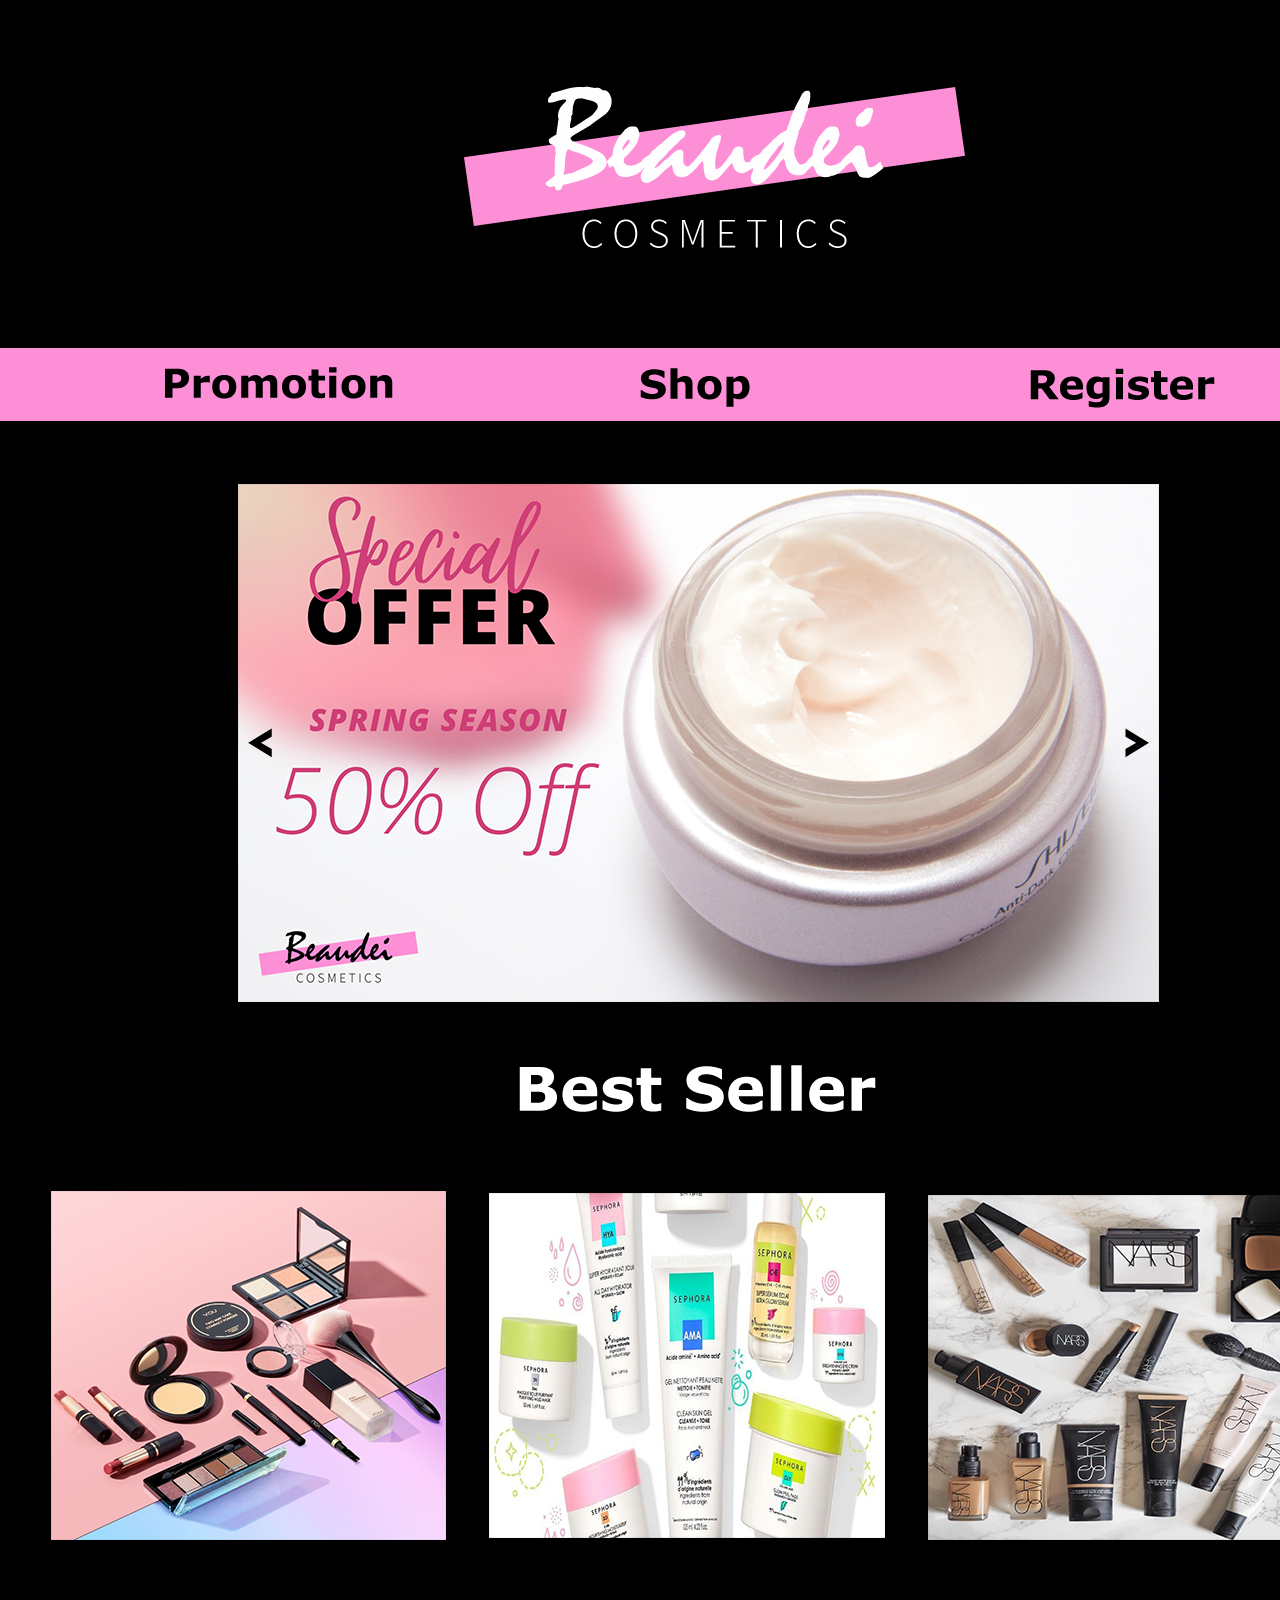
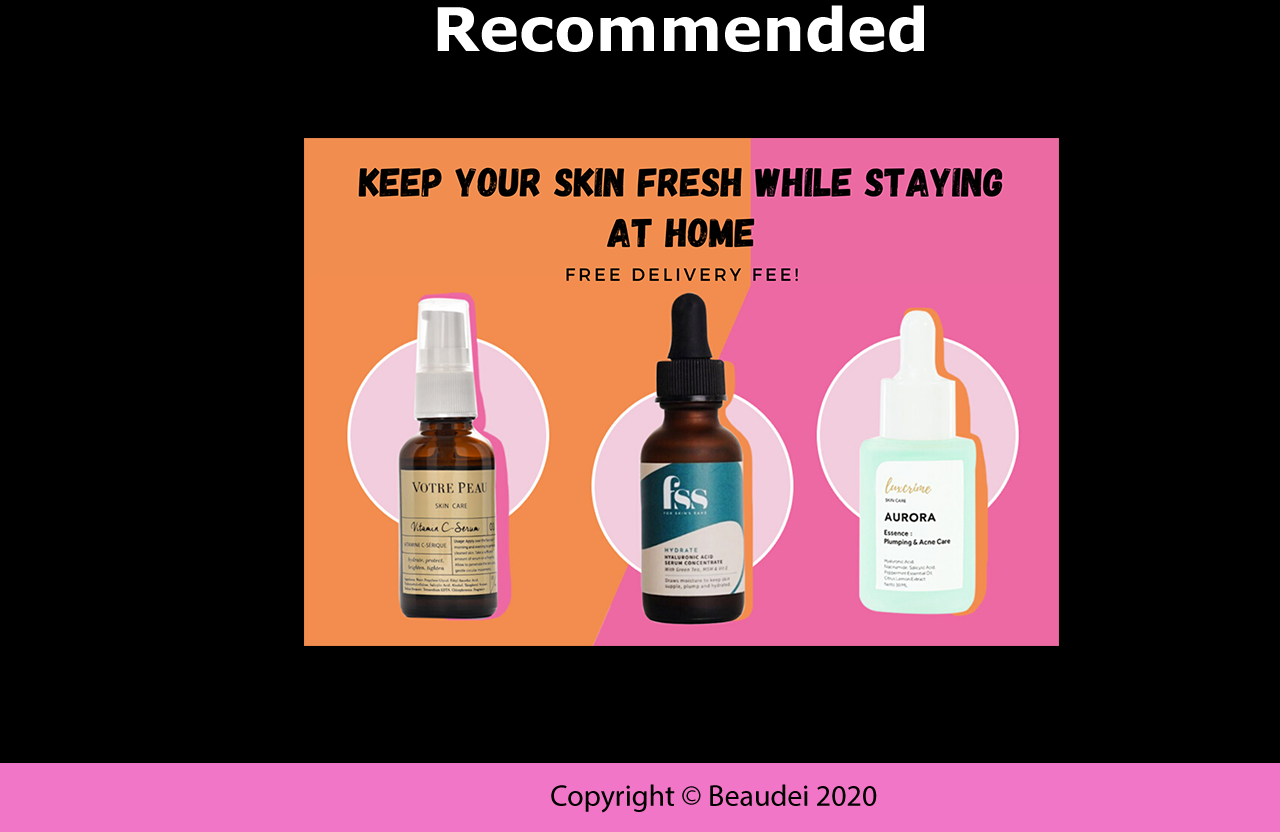
<file: HCI/Slices/index.html>
<!DOCTYPE html>
<html>
<style>div {position:absolute;}</style>
<head></head>
<body>
<div style="background-image:url('img/img1.png'); left:0px; top:0px; width:1366px; height:346px"></div>
<div style="background-image:url('img/img2.png'); left:0px; top:346px; width:480px; height:74px"></div>
<div style="background-image:url('img/img3.png'); left:480px; top:346px; width:467px; height:74px"></div>
<div style="background-image:url('img/img4.png'); left:947px; top:346px; width:419px; height:74px"></div>
<div style="background-image:url('img/img5.png'); left:0px; top:420px; width:1366px; height:62px"></div>
<div style="background-image:url('img/img6.png'); left:0px; top:482px; width:238px; height:705px"></div>
<div style="background-image:url('img/img7.png'); left:238px; top:482px; width:920px; height:518px"></div>
<div style="background-image:url('img/img8.png'); left:1158px; top:482px; width:208px; height:712px"></div>
<div style="background-image:url('img/img9.png'); left:238px; top:1000px; width:920px; height:187px"></div>
<div style="background-image:url('img/img10.png'); left:0px; top:1187px; width:50px; height:1px"></div>
<div style="background-image:url('img/img11.png'); left:50px; top:1187px; width:396px; height:353px"></div>
<div style="background-image:url('img/img12.png'); left:446px; top:1187px; width:712px; height:1px"></div>
<div style="background-image:url('img/img13.png'); left:0px; top:1188px; width:50px; height:1175px"></div>
<div style="background-image:url('img/img14.png'); left:446px; top:1188px; width:43px; height:351px"></div>
<div style="background-image:url('img/img15.png'); left:489px; top:1188px; width:398px; height:5px"></div>
<div style="background-image:url('img/img16.png'); left:887px; top:1188px; width:42px; height:351px"></div>
<div style="background-image:url('img/img17.png'); left:929px; top:1188px; width:229px; height:5px"></div>
<div style="background-image:url('img/img18.png'); left:489px; top:1193px; width:398px; height:345px"></div>
<div style="background-image:url('img/img19.png'); left:929px; top:1193px; width:229px; height:1px"></div>
<div style="background-image:url('img/img20.png'); left:929px; top:1194px; width:393px; height:346px"></div>
<div style="background-image:url('img/img21.png'); left:1322px; top:1194px; width:44px; height:1169px"></div>
<div style="background-image:url('img/img22.png'); left:489px; top:1538px; width:398px; height:2px"></div>
<div style="background-image:url('img/img23.png'); left:446px; top:1539px; width:43px; height:1px"></div>
<div style="background-image:url('img/img24.png'); left:887px; top:1539px; width:42px; height:1px"></div>
<div style="background-image:url('img/img25.png'); left:50px; top:1540px; width:1272px; height:198px"></div>
<div style="background-image:url('img/img26.png'); left:50px; top:1738px; width:252px; height:625px"></div>
<div style="background-image:url('img/img27.png'); left:302px; top:1738px; width:756px; height:508px"></div>
<div style="background-image:url('img/img28.png'); left:1058px; top:1738px; width:264px; height:625px"></div>
<div style="background-image:url('img/img29.png'); left:302px; top:2246px; width:756px; height:117px"></div>
<div style="background-image:url('img/img30.png'); left:0px; top:2363px; width:1366px; height:69px"></div>
<div style="background-image:url('img/img31.png'); left:0px; top:2363px; width:1366px; height:69px"></div>
</body>
</html>
</file>
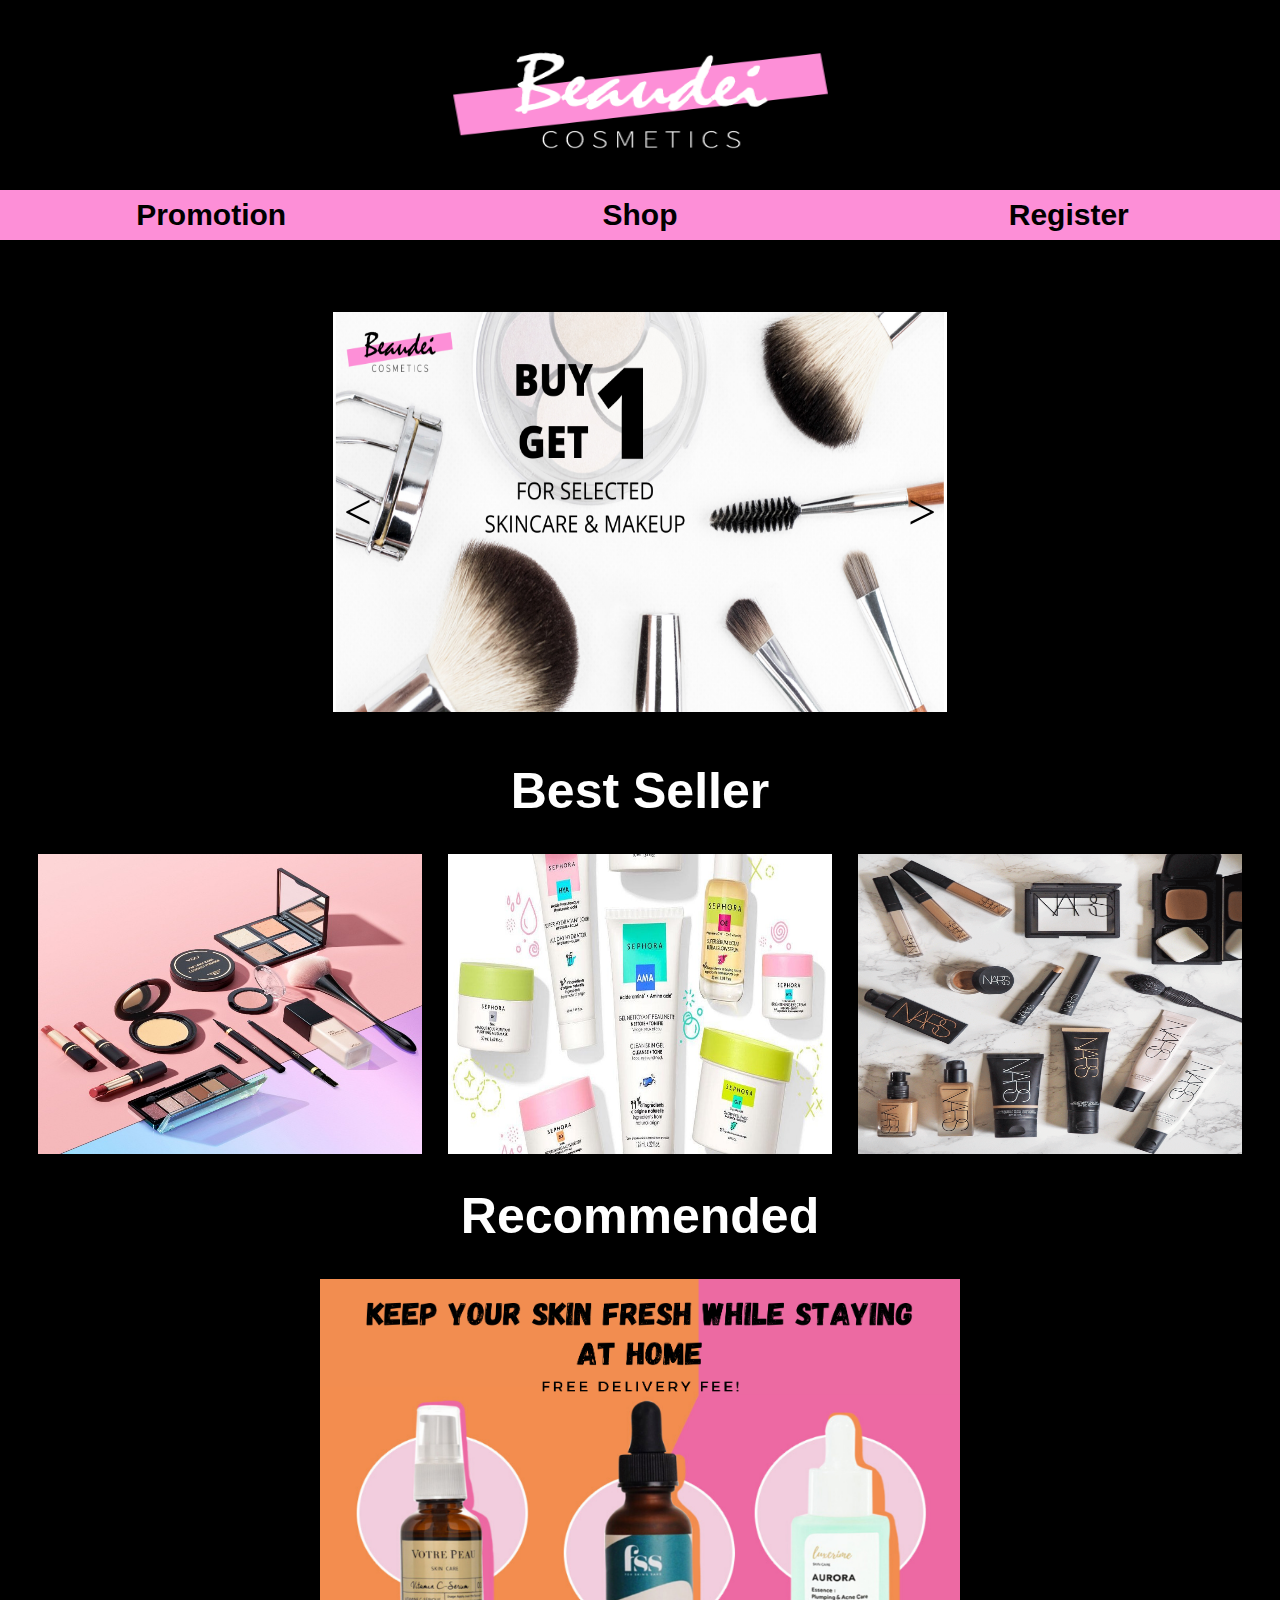
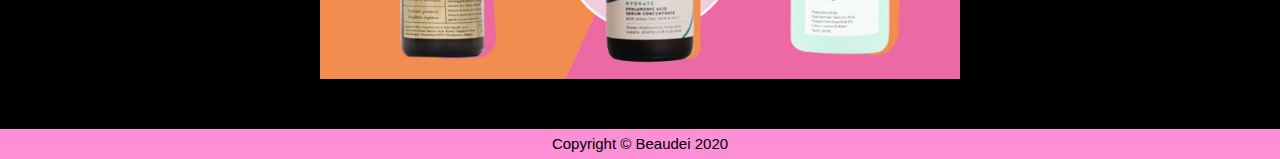
<file: HCI/homepage.html>
<!DOCTYPE html>
<html lang="en">
<head>
    <meta charset="UTF-8">
    <meta name="viewport" content="width=device-width, initial-scale=1.0">
    <title>Beaudei Home</title>
    <link rel="stylesheet" type="text/css" href="homepage_designs.css">
    <script src="jquery-3.5.1.min.js"></script>
</head>
<body>
    <!-- Logo -->
    <div class="logo_Container">
        <a href="homepage.html" class="logolink">
            <img src="images\beaudei_logo.png" class="logo">
        </a>
    </div>

    <!-- Navigation Bar -->
    <button class="navigation" onclick="window.location.href='Promotion.html'">Promotion</button>

    <div class="navigation2">
        Shop
        <div class="dropdown">
            <button onclick="window.location.href='makeupshop.html'">MakeUp</button>
            <button onclick="window.location.href='skincareshop.html'">Skin Care</button>
        </div>
    </div>
   
    <button class="navigation" onclick="window.location.href='register.html'">Register</button>

    <!-- Image Slider -->
    <div class="slider_container">
        <div class="slider">   
            <img src="images\promotion_Homepage.png" id="img1" class="slider_img">
            <img src="images\event_Homepage.png" id="img2" class="slider_img">
            <img src="images\News_Homepage.jpg" id="img3" class="slider_img">

            <div class="productInfo" id="banner1">
                <h3>Promotion</h3>
                <P>
                    Buy 2 for the price of 1 is back! Get now it before it ends.
                </P>
            </div>

            <div class="productInfo" id="banner2">
                <h3>Latest Event</h3>
                <P>
                    Spring sale is here! Get 50% off on selected items.
                </P>
            </div>

            <div class="productInfo" id="banner3">
                <h3>News</h3>
                <P>
                    Due to COVID 19, we are sad to announce that most of our public stores are closed till further notice
                </P>
            </div>

            <div id="nextButton" onclick="next()">&#62;</div>
            <div id="prevButton" onclick="prev()">&#60;</div>
        </div>
    </div>

    <div class="bestseller">
        <h1>
            Best Seller
        </h1>
    </div>

    <div class="bestseller_holder">
        <div class="bestseller_img">
            <img src="images\bestseller.png">
        </div>

        <div class="best_box1">
            Y.O.U Spring Collection
        </div>

        <div class="bestseller_img2">
            <img src="images\bestseller2.jpg">
        </div>

        <div class="best_box2">
            Sephora Skin Care
        </div>

        <div class="bestseller_img3">
            <img src="images\bestseller3.png">
        </div>

        <div class="best_box3">
            NARS Foundation and Base
        </div>
    </div>

    <div class="bestseller">
        <h1>
            Recommended
        </h1>
    </div>

    <div class="recommended_positioner">
        <img src="images\recommended_stayhome.png">

        <div class="shop_button">
            <button class="shopnow_button" onclick="window.location.href='skincareshop.html'">Shop Now</button>
        </div>
    </div>

    <script src="homepage_brains.js"></script>
</body>
<footer>
    Copyright &copy; Beaudei 2020
</footer>
</html>
</file>
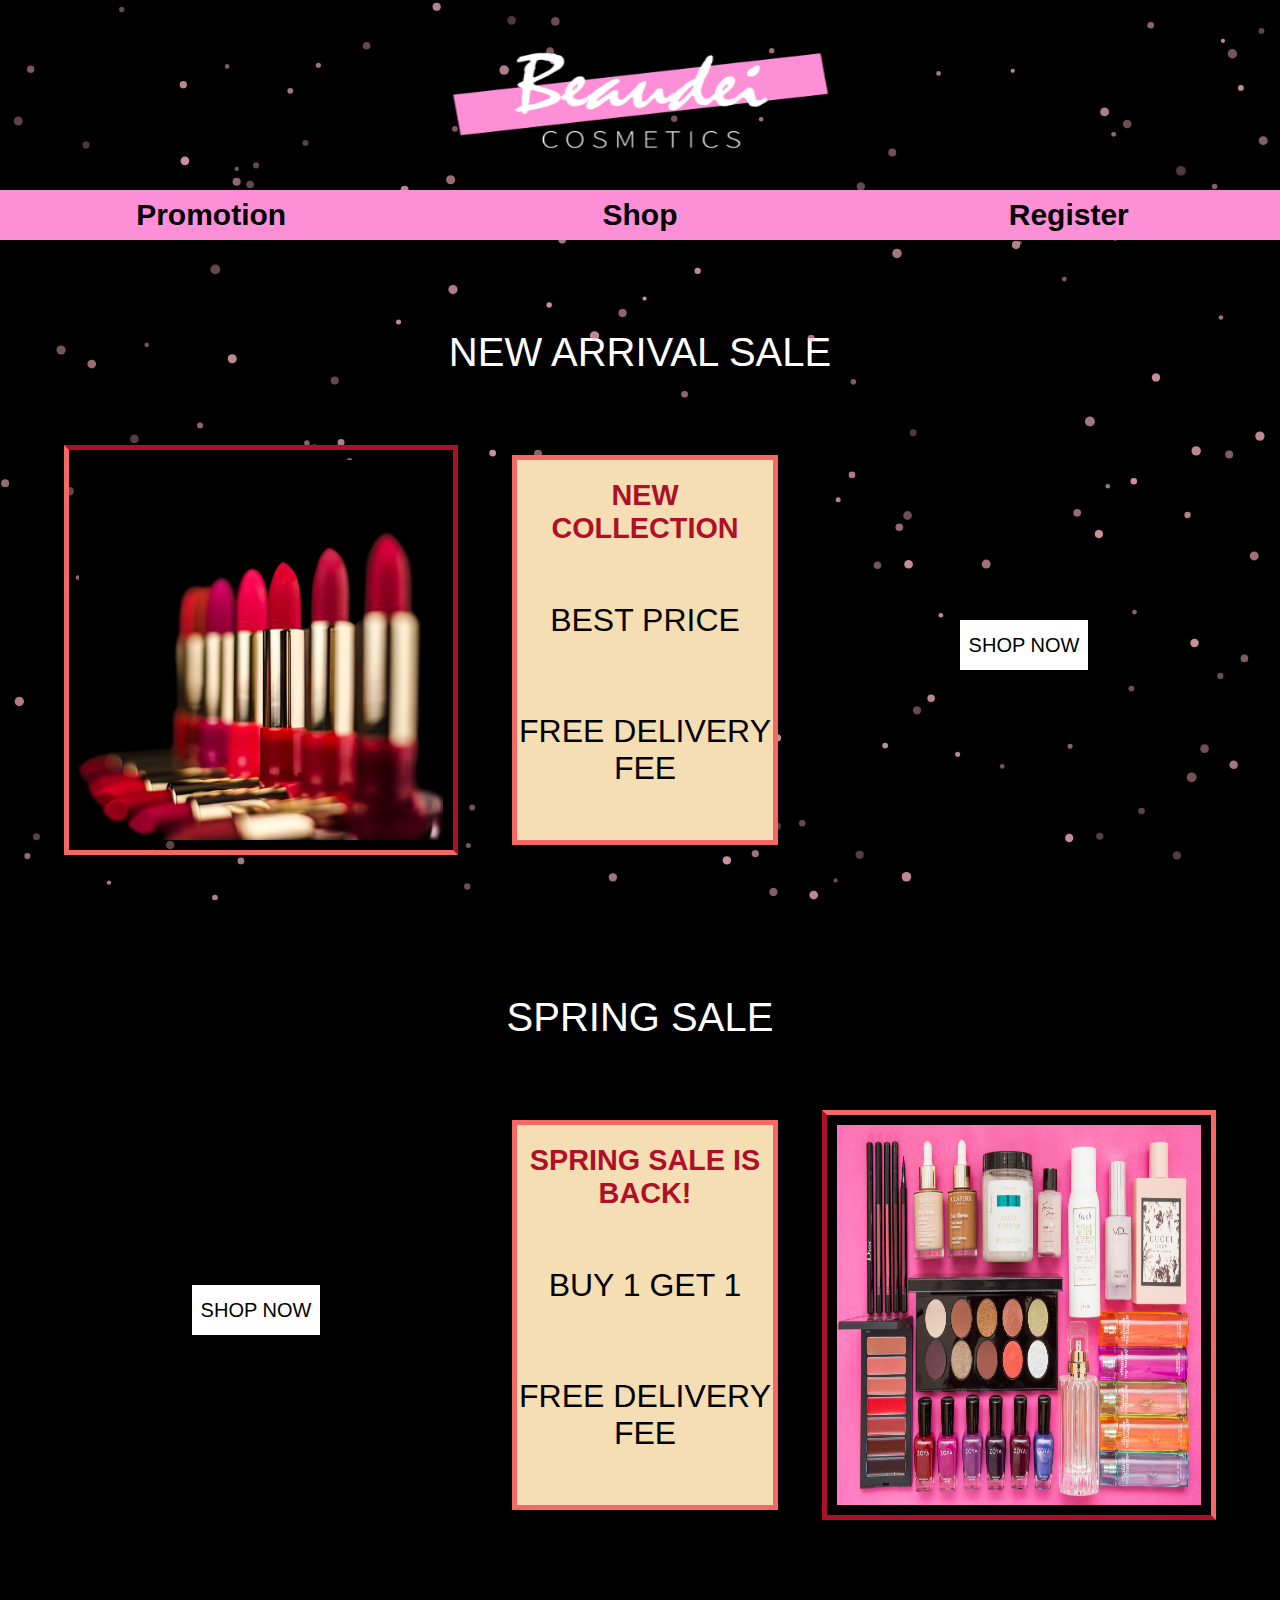
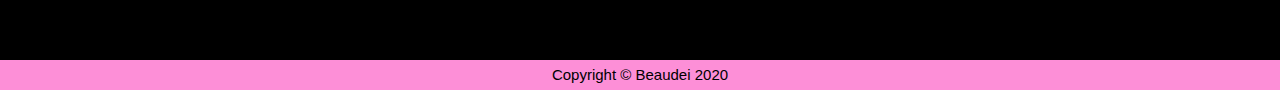
<file: HCI/Promotion.html>
<!DOCTYPE html>
<html lang="en">
<head>
    <meta charset="UTF-8">
    <meta name="viewport" content="width=device-width, initial-scale=1.0">
    <title>Beaudei</title>
    <link rel="stylesheet" type="text/css" href="promotion_designs.css">
    <script src="jquery-3.5.1.min.js"></script>
</head>
<body>
    <!-- SNOW EFFECT -->
    <canvas id="canvas"></canvas>

    <!-- Logo -->
    <div class="logo_Container">
        <a href="homepage.html" class="logolink">
            <img src="images\beaudei_logo.png" class="logo">
        </a>
    </div>

    <!-- Navigation Bar -->
    <button class="navigation" onclick="window.location.href='Promotion.html'">Promotion</button>

    <div class="navigation2">
        Shop
        <div class="dropdown">
            <button onclick="window.location.href='makeupshop.html'">MakeUp</button>
            <button onclick="window.location.href='skincareshop.html'">Skin Care</button>
        </div>
    </div>
   
    <button class="navigation" onclick="window.location.href='register.html'">Register</button> 

    <!-- New Arrival positioner -->
    <div class="title1">
        NEW ARRIVAL SALE
    </div>

    <!-- To contain all the content -->
    <div class="group1">

        <!-- To position and edit the size of the image -->
        <div class="makeup_img_positioner">
            <img src="images\cosm1.jpg">
        </div>
        
        <!-- Promo Positioner -->
        <div class="makeup_promo_info">
            <h1>NEW COLLECTION</h1> 
            <br>
            BEST PRICE 
            <br>
            <br>
            <br>
            FREE DELIVERY FEE
        </div>

        <!-- Shop button Positioner -->
        <button class="buy_makeup_now" onclick="window.location.href='makeupshop.html'">SHOP NOW</button>
    </div>

    <div class="title2">
        SPRING SALE
    </div>

    <!-- To contain all the content -->
    <div class="group1">

        <!-- To position and edit the size of the image -->
        <div class="makeup_img_positioner2">
            <img src="images\cosm2.jpg">
        </div>

        <!-- Promo Positioner -->
        <div class="makeup_promo_info">
            <h1>SPRING SALE IS BACK!</h1> 
            <br>
            BUY 1 GET 1
            <br>
            <br>
            <br>
            FREE DELIVERY FEE
        </div>

        <!-- Shop button Positioner -->
        <button class="buy_makeup_now2" onclick="window.location.href='makeupshop.html'">SHOP NOW</button>
    </div>


    <script src="promotion_brains.js"></script>
</body>
<footer>
    Copyright &copy; Beaudei 2020
</footer>
</html>
</file>
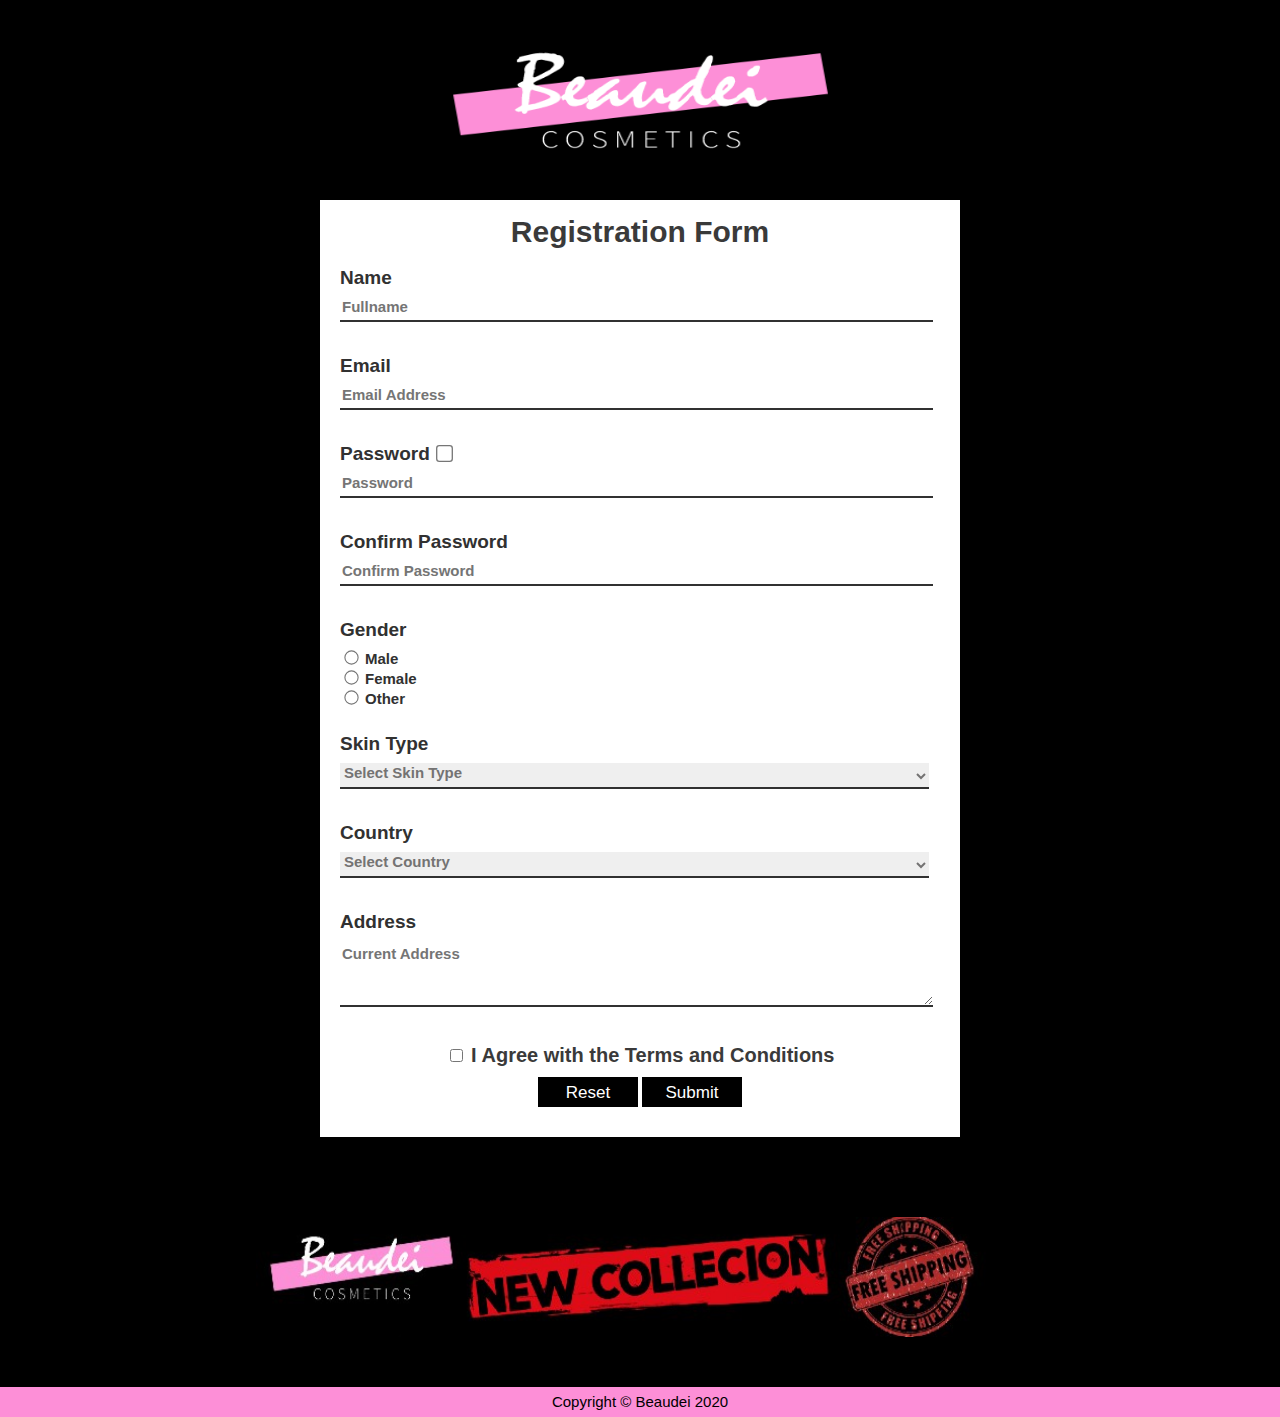
<file: HCI/register.html>
<!DOCTYPE html>
<html lang="en">
<head>
    <meta charset="UTF-8">
    <meta name="viewport" content="width=device-width, initial-scale=1.0">
    <title>Beaudei Register</title>
    <link rel="stylesheet" type="text/css" href="register_designs.css">
    <script src="jquery-3.5.1.min.js"></script>
</head>
<body>
    <div class="logo_Container">
        <a href="homepage.html" class="logolink">
            <img src="images\beaudei_logo.png" class="logo">
        </a>
    </div>

    <div class="formBackground">
        <div class="registrationform">
            Registration Form
        </div>

        <form>
            <div class="formList">
                <br>
                <label>Name</label> 
                <input type="text" placeholder="Fullname" id="username" class="userinput">
            </div>

            <div class="formList">
                <br>
                <label>Email</label> 
                <input type="email" placeholder="Email Address" id="email" class="userinput">
            </div>

            <div class="formList">
                <br>
                <label>Password</label>
                <input type="checkbox" onclick="showpassword()" id="visibilityToggle">
                <input type="password" placeholder="Password" id="userpassword" class="userinput">
            </div>

            <div class="formList">
                <br>
                <label>Confirm Password</label>
                <input type="password" placeholder="Confirm Password" id="confirm_userpassword" class="userinput">
            </div>

            <br>

            <div class="formList">
                <label for="gender">Gender</label>

                <div class="grouping_radio" id="topspacing">
                    <input type="radio" name="gender" id="male" class="radioscale">
                    <span class="radio_label">Male</span>
                </div>

                <div class="grouping_radio">
                    <input type="radio" name="gender" id="female" class="radioscale">
                    <span class="radio_label">Female</span>
                </div>

                <div class="grouping_radio" id="bottomspacing">
                    <input type="radio" name="gender" id="other" class="radioscale">
                    <span class="radio_label">Other</span>
                </div>
            </div>

            <div class="formList">
                <label>Skin Type</label>
                <br>
                <select id="skin_type" class="userinput">
                    <option value="">Select Skin Type</option>
                    <option value="Normal">Normal</option>
                    <option value="Dry">Dry</option>
                    <option value="Oily">Oily</option>
                    <option value="Combination">Combination</option>
                    <option value="Sensitive">Sensitive</option>
                </select>
            </div>

            <br>

            <div class="formList">
                <label>Country</label>
                <br>
                <select id="countries" class="userinput">
                    <option value="">Select Country</option>
                    <option value="America">America</option>
                    <option value="China">China</option>
                    <option value="England">England</option>
                    <option value="Indonesia">Indonesia</option>
                    <option value="Japan">Japan</option>
                    <option value="Korea">Korea</option>
                    <option value="Singapore">Singapore</option>
                    <option value="Taiwan">Taiwan</option>
                </select>
            </div>

            <br>

            <div class="formList">
                <label for="address">Address</label>
            </div>
            <div class="formList"> 
                <textarea id="address" placeholder="Current Address"></textarea>
            </div>

            <br>

            <div class="agree_positioner">
                <label>
                    <input type="checkbox" id="agree">
                    <span class="checkB">I Agree with the Terms and Conditions</span>
                </label>
            </div>

            <div id="bottomtext"></div>

            <div class="submit_reset">
                <button type="reset" onclick="reset_field(1)" class="Bdesign">Reset</button>
                <button type="button" onclick="start()" class="Bdesign">Submit</button>
            </div>
        </form>

        
    </div>

    <div class="bilhelp">
        <img src="images\ad banner.jpg" class="makeuplogo">
    </div>
    <script src="register_brains.js"></script>
</body>
<footer>
    Copyright &copy; Beaudei 2020
</footer>
</html>
</file>
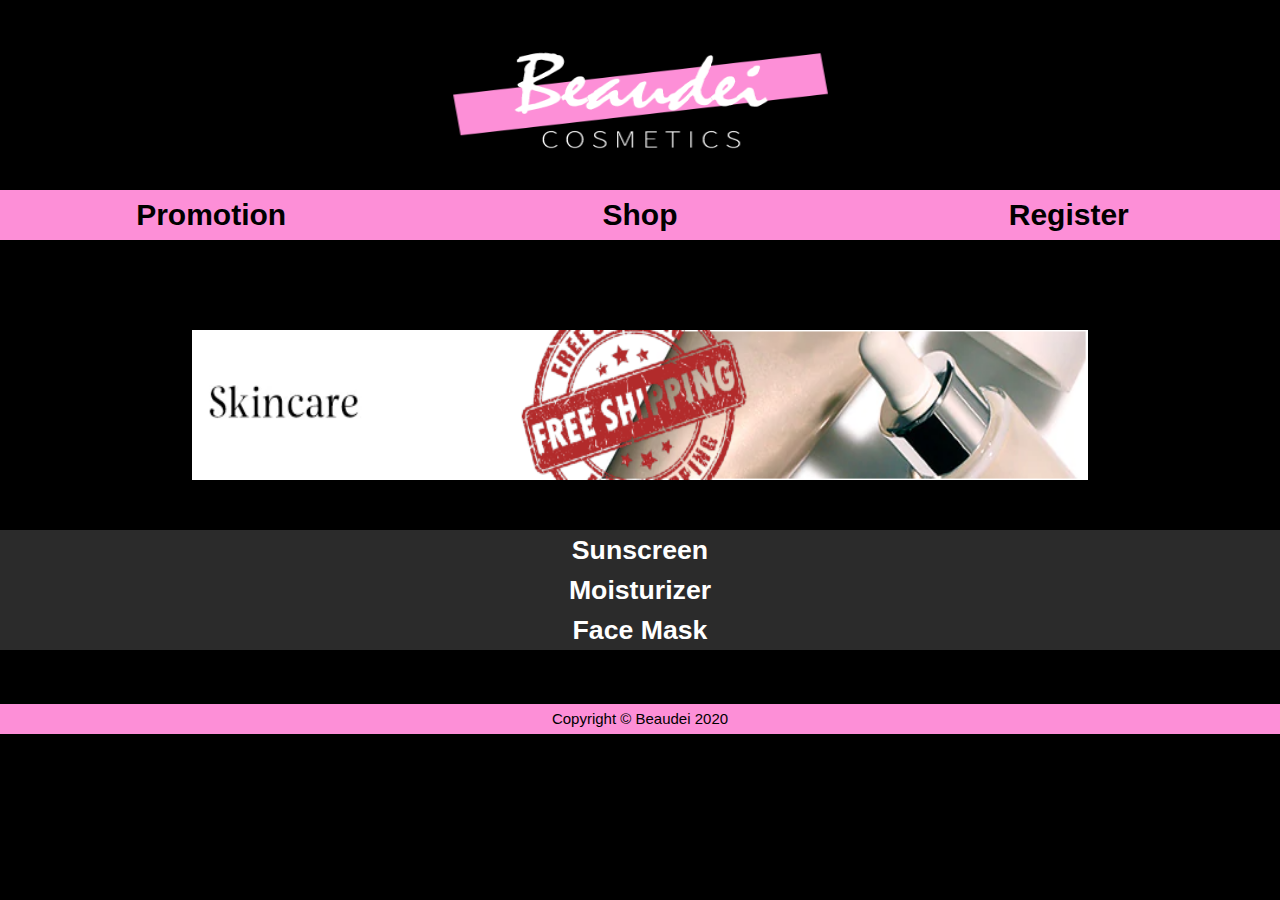
<file: HCI/skincareshop.html>
<!DOCTYPE html>
<html lang="en">
<head>
    <meta charset="UTF-8">
    <meta name="viewport" content="width=device-width, initial-scale=1.0">
    <title>Makeup Shop</title>
    <link rel="stylesheet" type="text/css" href="skincareshop_designs.css">
    <script src="jquery-3.5.1.min.js"></script>
</head>
<body>

    <!-- Logo -->
    <div class="logo_Container">
        <a href="homepage.html" class="logolink">
            <img src="images\beaudei_logo.png" class="logo">
        </a>
    </div>

    <!-- Navigation Bar -->
    <button class="navigation" onclick="window.location.href='Promotion.html'">Promotion</button>

    <div class="navigation2">
        Shop
        <div class="dropdown">
            <button onclick="window.location.href='makeupshop.html'">MakeUp</button>
            <button onclick="window.location.href='skincare.html'">Skin Care</button>
        </div>
    </div>
   
    <button class="navigation" onclick="window.location.href='register.html'">Register</button>


    <!-- Makeup banner positioner -->
    <div class="bilhelp">
        <img src="images\skincare fix.png" class="makeuplogo">
    </div>
    
    <!-- Position Sunscreen Button -->
    <div class="subtitle" onclick="reveal_sunscreen()">
        Sunscreen
    </div>

    <!-- Position and display product image and info -->
    <div class="content_panel" id="sunscreen">

        <!-- image positioned left -->
        <div class="content1" id="sun1">
            <img src="images/Sunscreen1.jpg" class="content_img">
        </div>
        
        <!-- image info positioned left -->
        <div class="content_detail1" id="sun_d1">
            Aqua Sunscreen<br>
            $8.99
        </div>

        <!-- image positioned center -->
        <div class="content2" id="sun2">
            <img src="images/Sunscreen2.jpg" class="content_img">
        </div>
        
        <!-- image info positioned center -->
        <div class="content_detail2" id="sun_d2">
            Skin Protector Sport Collection<br>
            $15.99
        </div>
        
        <!-- image positioned right -->
        <div class="content3" id="sun3">
            <img src="images/Sunscreen3.jfif" class="content_img">
        </div>
        
        <!-- image info positioned right -->
        <div class="content_detail3" id="sun_d3">
            Sun Protection Black Collection<br>
            $14.99
        </div>
    </div>
        

    <!-- Position Moisturizer Button -->
    <div class="subtitle2" onclick="reveal_moisturizer()">
        Moisturizer
    </div>

    <!-- Position and display product image and info -->
    <div class="content_panel" id="moisturizer">

        <!-- image positioned left -->
        <div class="content1" id="moist1">
            <img src="images/Mois1.jpg" class="content_img">
        </div>
        
        <!-- image info positioned left -->
        <div class="content_detail1" id="moist_d1">
            Multi Perfection Moisturizer<br>
            $120.99
        </div>
        
        <!-- image positioned center -->
        <div class="content2" id="moist2">
            <img src="images/Mois2.jpg" class="content_img">
        </div>
        
        <!-- image info positioned center -->
        <div class="content_detail2" id="moist_d2">
            Estee Lauder Collection<br>
            $54.99
        </div>
        
        <!-- image positioned right -->
        <div class="content3" id="moist3">
            <img src="images/Mois3.png" class="content_img">
        </div>
        
        <!-- image info positioned right -->
        <div class="content_detail3" id="moist_d3">
            Peaches Classic Collection<br>
            $165.99
        </div>
    </div>    


    <!-- Position Face Mask Button -->
    <div class="subtitle2" onclick="reveal_facemask()">
        Face Mask
    </div>

    <!-- Position and display product image and info -->
    <div class="content_panel" id="facemask">

        <!-- image positioned left -->
        <div class="content1" id="face1">
            <img src="images/FM1.jpg" class="content_img">
        </div>
        
        <!-- image info positioned left -->
        <div class="content_detail1" id="face_d1">
            Estee Lauder Mask<br>
            $24.99
        </div>
        
        <!-- image positioned center -->
        <div class="content2" id="face2">
            <img src="images/FM2.jpg" class="content_img">
        </div>
        
        <!-- image info positioned center -->
        <div class="content_detail2" id="face_d2">
            Hollywood Style<br>
            $75.99
        </div>
        
        <!-- image positioned right -->
        <div class="content3" id="face3">
            <img src="images/FM3.jpg" class="content_img">
        </div>
        
        <!-- image info positioned right -->
        <div class="content_detail3" id="face_d3">
            Pumpkin Enzyme Mask<br>
            $64.99
        </div>
    </div>

    <br>
    <br>
    <br>

    <script src="skincareshop_brains.js"></script>
</body>
<footer>
    Copyright &copy; Beaudei 2020
</footer>
</html>
</file>
<file: HCI/homepage_designs.css>
html, body
{
    background-color: black;
    max-width: 100%;
    margin: 0;
    padding: 0;
}

footer
{
    background-color: #fd8fd7;
    text-align: center;
    font-family: Verdana, Geneva, Tahoma, sans-serif;
    height: 30px;
    vertical-align: center;
    line-height: 30px;
    font-size: 15px;
}



/* ========================================== */
/* ============ HOMEPAGE DESIGNS ============ */
/* ========================================== */

/* To position the logo */
.logo_Container
{
    margin-left: auto;
    margin-right: auto;
    margin-top: 50px;
    width: 30%;
    height: 100px;
    margin-bottom: 20px;
    position: relative;
}

/* To remove the link decoration */
a.logolink
{
    text-decoration: none;
    z-index: 100;
}

/* To edit the logo's size */
.logo
{
    width: 100%;
    height: 100%;
    z-index: 100;
}

/* Navigation box for promotion and register */
.navigation
{
    width: 33%;
    float: left;
    background-color: #fd8fd7;
    color: black;
    font-family: Verdana, Geneva, Tahoma, sans-serif;
    text-align: center;
    font-size: 30px;
    font-weight: bold;
    vertical-align: middle;
    line-height: 50px;
    margin-top: 20px;
    transition: 0.5s ease;
    text-decoration: none;
    padding: 0;
    border: none;
    outline: none;
    position: relative;
}

/* Navigation box for shop */
.navigation2
{
    width: 34%;
    float: left;
    background-color: #fd8fd7;
    font-family: Verdana, Geneva, Tahoma, sans-serif;
    color: black;
    text-align: center;
    font-size: 30px;
    font-weight: bold;
    vertical-align: middle;
    line-height: 50px;
    margin-top: 20px;
    transition: 0.5s ease;
    z-index: 1;
    position: relative;
}

/* designing the dropdown for navigation 2 */
.dropdown
{
    display: none;
    position: absolute;
    background-color: #d1a1c0;
    box-shadow: 0px 8px 16px 0px rgba(0, 0, 0, 0.2);
    z-index: 1;
    width: 100%;
}

/* Changing color on mouse hover for promotion and register */
.navigation:hover
{
    cursor: pointer;
    background-color: #f736b3;
}

/* Changing color on mouse hover for shop */
.navigation2:hover
{
    background-color: #f736b3;
}

/* When hover on shop, dropdown will be displayed */
.navigation2:hover .dropdown
{
    display: block;
}

/* Editing the button to make it look like part of the dropdown */
.dropdown button
{
    text-decoration: none;
    color: white;
    font-family: Verdana, Geneva, Tahoma, sans-serif;
    text-align: center;
    font-size: 30px;
    transition: 0.5s ease;
    display: block;
    background: none;
    outline: none;
    border: none;
    padding: none;
    width: 100%;
}

/* Changin button color on hover */
.dropdown button:hover
{
    background-color: #bb4090;
    cursor: pointer;
}

/* Editing the size and position of best seller title */
.bestseller
{
    color: white;
    font-family: Verdana, Geneva, Tahoma, sans-serif;
    text-align: center;
    font-size: 50px;     
}

/* Text size */
.bestseller h1
{
    font-size: 100%;
}

/* To position the slider */
.slider_container
{
    width: 60%;
    height: 400px;
    margin-left: auto;
    margin-right: auto;
    margin-bottom: 50px;
    margin-top: 162px;
}

/* Slide content container */
.slider
{
    width: 80%;
    height: 100%;
    margin-left: auto;
    margin-right: auto;
    position: relative;
    background-color: white;
}

/* To edit size and position of the image in the slider */
.slider_img
{
    width: 99%;
    height: 400px;
    left: 50%;
    transform: translate(-50%, 0);
    position: absolute;
}

/* Shows product info below image */
.productInfo
{
    background-color: rgba(0, 0, 0, 0.8);
    color: white;
    width: 100%;
    height: 75px;
    position: absolute;
    bottom: 0;
    font-family: Verdana, Geneva, Tahoma, sans-serif;
}

h3
{
    position: relative;
    left: 20px;
    top: -15px;
    font-weight: bold;
}

p
{
    position: relative;
    left: 20px;
    top: -30px;
    width: 95%;
}

/* Next button for slider */
#nextButton
{
    position: absolute;
    right: 0px;
    color: black;
    width: 50px;
    height: 70px;
    text-align: center;
    vertical-align: middle;
    line-height: 70px;
    top: 50%;
    margin-top: -35px;
    transition: 0.5s ease;
    font-size: 50px;
}

#nextButton:hover
{
    background-color: rgba(0, 0, 0, 0.9);
    color: white;
    cursor: pointer;
}

/* Previous button for slider */
#prevButton
{
    position: absolute;
    left: 0px;
    color: black;
    width: 50px;
    height: 70px;
    text-align: center;
    vertical-align: middle;
    line-height: 70px;
    top: 50%;
    margin-top: -35px;
    transition: 0.5s ease;
    font-size: 50px;
}

#prevButton:hover
{
    background-color: rgba(0, 0, 0, 0.9);
    color: white;
    cursor: pointer;
}

.bestseller_holder
{
    width: 100%;
    height: 300px;
}

.bestseller_img
{
    width: 30%;
    height: 300px;
    left: 3%;
    position: absolute;
}

.best_box1
{
    width: 30%;
    height: 300px;
    left: 3%;
    position: absolute;
    transition: 0.5s ease;
    background-color: rgba(0, 0, 0, 0);
    color: transparent;
    text-align: center;
    vertical-align: center;
    line-height: 300px;
    font-size: 25px;
    font-weight: bold;
    font-family: Verdana, Geneva, Tahoma, sans-serif;
}

.best_box1:hover
{
    color: white;
    background-color: rgba(0, 0, 0, 0.8);
}

.bestseller_img2
{
    width: 30%;
    height: 300px;
    left: 0;
    right: 0;
    margin-left: auto;
    margin-right: auto;
    position: absolute;
}

.best_box2
{
    width: 30%;
    height: 300px;
    left: 0;
    right: 0;
    margin-left: auto;
    margin-right: auto;
    position: absolute;
    transition: 0.5s ease;
    background-color: rgba(0, 0, 0, 0);
    color: transparent;
    text-align: center;
    vertical-align: center;
    line-height: 300px;
    font-size: 25px;
    font-weight: bold;
    font-family: Verdana, Geneva, Tahoma, sans-serif;
}

.best_box2:hover
{
    color: white;
    background-color: rgba(0, 0, 0, 0.8);
}

.bestseller_img3
{
    width: 30%;
    height: 300px;
    right: 3%;
    position: absolute;
}

.best_box3
{
    width: 30%;
    height: 300px;
    right: 3%;
    position: absolute;
    transition: 0.5s ease;
    background-color: rgba(0, 0, 0, 0);
    color: transparent;
    vertical-align: center;
    text-align: center;
    line-height: 300px;
    font-size: 25px;
    font-weight: bold;
    font-family: Verdana, Geneva, Tahoma, sans-serif;
}

.best_box3:hover
{
    color: white;
    background-color: rgba(0, 0, 0, 0.8);
}


.bestseller_img img
{
    width: 100%;
    height: 100%;
}

.bestseller_img2 img
{
    width: 100%;
    height: 100%;
}

.bestseller_img3 img
{
    width: 100%;
    height: 100%;
}

.recommended_positioner
{
    margin-left: auto;
    margin-right: auto;
    width: 50%;
    height: 400px;
    margin-bottom: 50px;
    position: relative;
}

.recommended_positioner img
{
    width: 100%;
    height: 400px;
    position: absolute;
}

.shop_button
{
    width: 100%;
    height: 400px;
    position: absolute;
    background-color: rgba(0, 0, 0, 0);
    text-align: center;
    vertical-align: center;
    line-height: 400px;
    transition: ease 0.5s;
}

.shopnow_button
{
    text-decoration: none;
    background-color: rgba(0, 0, 0, 0);
    outline: none;
    border: none;
    width: 20%;
    height: 50px;
    font-family: Verdana, Geneva, Tahoma, sans-serif;
    font-size: 15px;
    color: transparent;
    transition: ease 0.5s;
}

.shop_button:hover
{
    background-color: rgba(0, 0, 0, 0.7);
}

.shop_button:hover .shopnow_button
{
    border: 2px solid white;
    color: white;
}

.shopnow_button:hover
{
    background-color: rgba(0, 0, 0, 0.8);
    cursor: pointer;
}



/* Phone Size */
@media screen and (max-width:500px)
{
    /* ========================================== */
    /* ============ HOMEPAGE DESIGNS ============ */
    /* ========================================== */

    .navigation
    {
        width: 100%;
        margin-top: 0;
        position: relative;
    } 

    .navigation2
    {
        width: 100%;
        margin-top: 0;
    }

   .dropdown
    {
        position: static;
        width: 100%;
    }

    .dropdown button 
    {
        position: static;
    }

    .slider_container
    {
        width: 100%;
        height: 200px;
        display: block;
        margin-top: 242px;
    }

    .slider_img
    {
        height: 100%;
    }

    .logo_Container
    {
        width: 80%;
        height: 110px;
        margin-top: 20px;
    }

    .productInfo
    {
        height: 50px;
        line-height: 50px;
    }

    h3
    {
        font-size: 12px;
        left: 10px;
        top: -25px;
        font-weight: bold;
    }

    p
    {
        font-size: 55%;
        left: 10px;
        top: -53px;
        line-height: 1.2;
    }

    #nextButton
    {
        width: 30px;
        height: 50px;
        line-height: 50px;
        top: 50%;
        margin-top: -25px;
        font-size: 30px;
    }

    #prevButton
    {
        width: 30px;
        height: 50px;
        line-height: 50px;
        top: 50%;
        margin-top: -25px;
        font-size: 30px;
    }

    .bestseller
    {
        margin-bottom: 0;
        font-size: 35px;
    }

    .bestseller_holder
    {
        height: auto;
    }

    .bestseller_img
    {
        width: 80%;
        height: 300px;
        position: relative;
        margin-left: auto;
        margin-right: auto;
        left: 0;
        right: 0;
        margin-bottom: 20px;
    }

    .bestseller_img2
    {
        width: 80%;
        height: 300px;
        position: relative;
        margin-left: auto;
        margin-right: auto;
        left: 0;
        right: 0;
        margin-bottom: 20px;
    }

    .bestseller_img3
    {
        width: 80%;
        height: 300px;
        position: relative;
        margin-left: auto;
        margin-right: auto;
        left: 0;
        right: 0;
        margin-bottom: 20px;
    }

    .best_box1 
    {
        width: 80%;
        height: 300px;
        position: absolute;
        margin-left: auto;
        margin-right: auto;
        left: 0;
        right: 0;
        margin-bottom: 20px;
        font-size: 20px;
        margin-top: -320px;
    }

    .best_box2 
    {
        width: 80%;
        height: 300px;
        position: absolute;
        margin-left: auto;
        margin-right: auto;
        left: 0;
        right: 0;
        margin-bottom: 20px;
        font-size: 20px;
        margin-top: -320px;
    }
    
    .best_box3
    {
        width: 80%;
        height: 300px;
        position: absolute;
        margin-left: auto;
        margin-right: auto;
        left: 0;
        right: 0;
        margin-bottom: 20px;
        font-size: 20px;
        margin-top: -320px;
    }

    .recommended_positioner
    {
        width: 80%;
        height: 300px;
        margin-bottom: 50px;
    }

    .recommended_positioner img
    {
        height: 300px;
    }

    .shop_button
    {
        height: 300px;
        line-height: 300px;
    }

    .shopnow_button
    {
        width: 25%;
        height: 40px;
        font-size: 12px;
    }
}



/* Tablet Size */
@media screen and (max-width:1024px) and (min-width:501px)
{
    /* ========================================== */
    /* ============ HOMEPAGE DESIGNS ============ */
    /* ========================================== */

    .navigation
    {
        width: 33%;
        margin-top: 0;
        position: relative;
    }

    .navigation2
    {
        width: 34%;
        margin-top: 0;
    }

    .dropdown
    {
        position: static;
        width: 100%;
    }

    .dropdown button 
    {
        position: static;
    }

    .slider_container
    {
        width: 80%;
        height: 300px;
        margin-top: 142px;
    }

    .slider_img
    {
        height: 100%;
    }

    .logo_Container
    {
        width: 50%;
        height: 150px;
        margin-top: 30px;
    }

    .productInfo
    {
        height: 60px;
        line-height: 60px;
    }

    h3
    {
        font-size: 17px;
        top: -32px;
        font-weight: bold;
    }

    p
    {
        font-size: 75%;
        top: -67px;
        line-height: 1.3;
    }

    #nextButton
    {
        width: 40px;
        height: 60px;
        line-height: 60px;
        top: 50%;
        margin-top: -30px;
        font-size: 40px;
    }

    #prevButton
    {
        width: 40px;
        height: 60px;
        line-height: 60px;
        top: 50%;
        margin-top: -30px;
        font-size: 40px;
    }

    .bestseller
    {
        font-size: 45px;
    }

    .best_box1
    {
        font-size: 18px;
    }

    .best_box2 
    {
        font-size: 18px;
    }
    
    .best_box3
    {
        font-size: 18px;
    }

    .recommended_positioner
    {
        width: 70%;
        height: 350px;
        margin-bottom: 50px;
    }

    .recommended_positioner img
    {
        height: 350px;
    }

    .shop_button
    {
        height: 350px;
        line-height: 350px;
    }

    .shopnow_button
    {
        width: 28%;
        height: 45px;
        font-size: 14px;
    }
}
</file>
<file: HCI/promotion_designs.css>
html, body
{
    background-color: black;
    max-width: 100%;
    margin: 0;
    padding: 0;
}

footer
{
    background-color: #fd8fd7;
    text-align: center;
    font-family: Verdana, Geneva, Tahoma, sans-serif;
    height: 30px;
    vertical-align: center;
    line-height: 30px;
    font-size: 15px;
}

/* To position the logo */
.logo_Container
{
    margin-left: auto;
    margin-right: auto;
    margin-top: 50px;
    width: 30%;
    height: 100px;
    margin-bottom: 20px;
    position: relative;
}

/* To remove the link decoration */
a.logolink
{
    text-decoration: none;
    z-index: 100;
}

/* To edit the logo's size */
.logo
{
    width: 100%;
    height: 100%;
    z-index: 100;
}

/* Navigation box for promotion and register */
.navigation
{
    width: 33%;
    float: left;
    background-color: #fd8fd7;
    color: black;
    font-family: Verdana, Geneva, Tahoma, sans-serif;
    text-align: center;
    font-size: 30px;
    font-weight: bold;
    vertical-align: middle;
    line-height: 50px;
    margin-top: 20px;
    transition: 0.5s ease;
    text-decoration: none;
    padding: 0;
    border: none;
    outline: none;
    position: relative;
}

/* Navigation box for shop */
.navigation2
{
    width: 34%;
    float: left;
    background-color: #fd8fd7;
    font-family: Verdana, Geneva, Tahoma, sans-serif;
    color: black;
    text-align: center;
    font-size: 30px;
    font-weight: bold;
    vertical-align: middle;
    line-height: 50px;
    margin-top: 20px;
    transition: 0.5s ease;
    z-index: 1;
    position: relative;
}

/* designing the dropdown for navigation 2 */
.dropdown
{
    display: none;
    position: absolute;
    background-color: #d1a1c0;
    box-shadow: 0px 8px 16px 0px rgba(0, 0, 0, 0.2);
    z-index: 1;
    width: 100%;
}

/* Changing color on mouse hover for promotion and register */
.navigation:hover
{
    cursor: pointer;
    background-color: #f736b3;
}

/* Changing color on mouse hover for shop */
.navigation2:hover
{
    background-color: #f736b3;
}

/* When hover on shop, dropdown will be displayed */
.navigation2:hover .dropdown
{
    display: block;
}

/* Editing the button to make it look like part of the dropdown */
.dropdown button
{
    text-decoration: none;
    color: white;
    font-family: Verdana, Geneva, Tahoma, sans-serif;
    text-align: center;
    font-size: 30px;
    transition: 0.5s ease;
    display: block;
    background: none;
    outline: none;
    border: none;
    padding: none;
    width: 100%;
}

/* Changin button color on hover */
.dropdown button:hover
{
    background-color: #bb4090;
    cursor: pointer;
}


/* ========================================== */
/* =========== PROMOTION DESIGNS ============ */
/* ========================================== */

/* To adjust title font and size */
.title1
{
    font-size: 30pt;
    font-family: Verdana, Geneva, Tahoma, sans-serif;
    text-align: center;
    color: white;
    margin-top: 180px;
    margin-bottom: -80px;
}

/* To place most content */
.group1
{
    width: 100%;
    height: 500px;
    margin-top: 100px;
    margin-bottom: 100px;
    position: relative;
}

/* To position the image */
.makeup_img_positioner
{
    position: absolute;

    background-color: rgba(0, 0, 0, 0);

    width: 30%;
    height: 400px;

    top: 0;
    bottom: 0;
    left: 5%;

    text-align: center;

    margin-top: 50px;

    border: solid 5px #ad1027;
    border-left-color: #f66863;
    border-bottom-color: #f66863;
}

/* To position the image */
.makeup_img_positioner2
{
    position: absolute;

    background-color: rgba(0, 0, 0, 0);

    width: 30%;
    height: 400px;

    top: 0;
    bottom: 0;
    right: 5%;

    text-align: center;

    margin-top: 50px;

    border: solid 5px #f66863;
    border-left-color: #ad1027;
    border-bottom-color: #ad1027;
}

/* To adjust the size of the object */
.makeup_img_positioner img
{
    width: 95%;
    height: 95%;
    margin-top: 2.5%;
}

/* To adjust the size of the object */
.makeup_img_positioner2 img
{
    width: 95%;
    height: 95%;
    margin-top: 2.5%;
}

/* To adjust the promotion place */
.makeup_promo_info
{
    top: 0;
    bottom: 0;
    left: 0;
    right: 0;

    position: absolute;

    color: black;

    width: 20%;
    height: 380px;

    margin-left: 40%;
    margin-top: 60px;

    background-color: wheat;

    font-family: Verdana, Geneva, Tahoma, sans-serif;
    text-align: center;
    font-size: 200%;

    border: solid 5px #f66863;
}

/* To edit the font size */
.makeup_promo_info h1
{
    color: #ad1027;
    font-size: 90%;
}

/* to position the snow or sakura effect */
#canvas 
{
    position: fixed; 
    top: 0;
    left: 0;
    width: 100vw;   
    height: 100vh;   
    z-index: 0;
}

/* To edit the font size and position */
.title2
{
    font-size: 30pt;
    font-family: Verdana, Geneva, Tahoma, sans-serif;
    text-align: center;
    color: white;
    margin-top: 50px;
    margin-bottom: -80px;
}

/* Edit the shape size and color of the button */
.buy_makeup_now
{
    text-decoration: none;
    background-color: white;
    color: black;
    outline: none;
    cursor: pointer;
    border: none;
    width: 10%;
    height: 50px;
    font-size: 20px;
    font-family: Verdana, Geneva, Tahoma, sans-serif;

    top: 0;
    bottom: 0;
    right: 15%;

    margin-top: 225px;

    position: absolute;
    transition: 0.5s ease;
}

/* Change button color on hover */
.buy_makeup_now:hover
{
    color: wheat;
    background-color: rgba(91, 8, 168, 0.5);
}

/* Edit the shape size and color of the button */
.buy_makeup_now2
{
    text-decoration: none;
    background-color: white;
    color: black;
    outline: none;
    cursor: pointer;
    border: none;
    width: 10%;
    height: 50px;
    font-size: 20px;
    font-family: Verdana, Geneva, Tahoma, sans-serif;

    top: 0;
    bottom: 0;
    left: 15%;

    margin-top: 225px;

    position: absolute;
    transition: 0.5s ease;
}

/* Change button color on hover */
.buy_makeup_now2:hover
{
    color: wheat;
    background-color: rgba(255, 37, 182, 0.5);
}


/* Phone Size */
@media screen and (max-width:500px)
{
    .logo_Container
    {
        width: 80%;
        height: 110px;
        margin-top: 20px;
    }

    .navigation
    {
        width: 100%;
        margin-top: 0;
        position: relative;
    } 

    .navigation2
    {
        width: 100%;
        margin-top: 0;
    }

    .dropdown
    {
        position: static;
        width: 100%;
    }

    .dropdown button 
    {
        position: static;
    }

    /* ========================================== */
    /* =========== PROMOTION DESIGNS ============ */
    /* ========================================== */


    .title1
    {
        font-size: 30pt;
        margin-top: 200px;
        margin-bottom: -80px;
    }

    .group1
    {
        width: 100%;
        height: 300px;
        margin-top: 100px;
        margin-bottom: 100px;
        position: relative;
    }

    .makeup_img_positioner
    {
        position: relative;
        width: 90%;
        height: 260px;
        top: 0;
        bottom: 0;
        left: 0;
        right: 0;
        margin-top: 20px;
        margin-left: auto;
        margin-right: auto;
    }

    .makeup_img_positioner img
    {
        width: 95%;
        height: 95%;
        margin-top: 2.5%;
    }

    .makeup_img_positioner2
    {
        position: relative;
        width: 90%;
        height: 300px;
        top: 0;
        bottom: 0;
        left: 0;
        right: 0;
        margin-top: 50px;
        margin-left: auto;
        margin-right: auto;
    }

    .makeup_img_positioner2 img
    {
        width: 95%;
        height: 95%;
        margin-top: 2.5%;
    }

    .makeup_promo_info
    {
        top: 0;
        bottom: 0;
        left: 0;
        right: 0;
        position: relative;
        width: 80%;
        height: 150px;
        margin-left: auto;
        margin-right: auto;
        margin-top: 20px;
        text-align: left;
        font-size: 100%;
        text-align: center;
    }

    .makeup_promo_info h1
    {
        color: #ad1027;
        font-size: 90%;
    }

    #canvas 
    {
        position: fixed; 
        top: 0;
        left: 0;
        width: 100vw;   
        height: 100vh;   
        z-index: 0;
    }

    .title2
    {
        font-size: 30pt;
        margin-top: 350px;
        margin-bottom: -80px;
        position: relative;
    }

    .buy_makeup_now
    {
        width: 30%;
        height: 50px;
        font-size: 20px;

        top: 0;
        bottom: 0;
        right: 0;
        left: 0;

        margin-left: auto;
        margin-right: auto;

        margin-top: 500px;

        position: absolute;
        transition: 0.5s ease;
    }

    .buy_makeup_now:hover
    {
        color: wheat;
        background-color: rgba(91, 8, 168, 0.5);
    }

    .buy_makeup_now2
    {
        width: 30%;
        height: 50px;
        font-size: 20px;

        top: 0;
        bottom: 0;
        right: 0;
        left: 0;

        margin-left: auto;
        margin-right: auto;

        margin-top: 525px;
        margin-bottom: 100px;
    }

    .buy_makeup_now2:hover
    {
        color: wheat;
        background-color: rgba(255, 37, 182, 0.5);
    }

    footer
    {
        margin-top: 350px;
    }
}


/* Tablet Size */
@media screen and (max-width:1024px) and (min-width:501px)
{
    .logo_Container
    {
        width: 50%;
        height: 150px;
        margin-top: 30px;
    }

    .navigation
    {
        width: 33%;
        margin-top: 0;
        position: relative;
    }

    .navigation2
    {
        width: 34%;
        margin-top: 0;
    }

    .dropdown
    {
        position: static;
        width: 100%;
    }

    .dropdown button 
    {
        position: static;
    }

    /* ========================================== */
    /* =========== PROMOTION DESIGNS ============ */
    /* ========================================== */


    .title1
    {
        font-size: 30pt;
        margin-top: 150px;
        margin-bottom: -80px;
    }

    .group1
    {
        width: 100%;
        height: 400px;
        margin-top: 100px;
        margin-bottom: 100px;
        position: relative;
    }

    .makeup_img_positioner
    {
        position: relative;
        width: 60%;
        height: 300px;
        top: 0;
        bottom: 0;
        left: 0;
        right: 0;
        margin-top: 50px;
        margin-left: auto;
        margin-right: auto;
    }

    .makeup_img_positioner img
    {
        width: 95%;
        height: 95%;
        margin-top: 1%;
        position: relative;
    }

    .makeup_img_positioner2
    {
        position: relative;
        width: 60%;
        height: 300px;
        top: 0;
        bottom: 0;
        left: 0;
        right: 0;
        margin-top: 50px;
        margin-left: auto;
        margin-right: auto;
    }

    .makeup_img_positioner2 img
    {
        margin-top: 1%;
    }

    .makeup_promo_info
    {
        top: 0;
        bottom: 0;
        left: 0;
        right: 0;
        position: relative;
        width: 40%;
        height: 150px;
        margin-left: auto;
        margin-right: auto;
        margin-top: 20px;
        text-align: left;
        font-size: 100%;
        text-align: center;
    }

    .makeup_promo_info h1
    {
        color: #ad1027;
        font-size: 90%;
    }

    #canvas 
    {
        position: fixed; 
        top: 0;
        left: 0;
        width: 100vw;   
        height: 100vh;   
        z-index: 0;
    }

    .title2
    {
        font-size: 30pt;
        margin-top: 300px;
        margin-bottom: -80px;
        position: relative;
    }

    .buy_makeup_now
    {
        width: 20%;
        height: 50px;
        font-size: 20px;

        top: 0;
        bottom: 0;
        right: 0;
        left: 0;

        margin-left: auto;
        margin-right: auto;

        margin-top: 525px;

        position: absolute;
        transition: 0.5s ease;
    }

    .buy_makeup_now:hover
    {
        color: wheat;
        background-color: rgba(91, 8, 168, 0.5);
    }

    .buy_makeup_now2
    {
        width: 20%;
        height: 50px;
        font-size: 20px;

        top: 0;
        bottom: 0;
        right: 0;
        left: 0;

        margin-left: auto;
        margin-right: auto;

        margin-top: 525px;
        margin-bottom: 100px;
    }

    .buy_makeup_now2:hover
    {
        color: wheat;
        background-color: rgba(255, 37, 182, 0.5);
    }

    footer
    {
        margin-top: 300px;
    }
}
</file>
<file: HCI/register_designs.css>
html, body
{
    background-color: black;
    max-width: 100%;
    margin: 0;
    padding: 0;
}

footer
{
    background-color: #fd8fd7;
    text-align: center;
    font-family: Verdana, Geneva, Tahoma, sans-serif;
    height: 30px;
    vertical-align: center;
    line-height: 30px;
    font-size: 15px;
}

/* ========================================== */
/* ============ REGISTER DESIGNS ============ */
/* ========================================== */

.logo_Container
{
    margin-left: auto;
    margin-right: auto;
    margin-top: 50px;
    width: 30%;
    height: 100px;
    margin-bottom: 20px;
    position: relative;
}

/* To remove the link decoration */
a.logolink
{
    text-decoration: none;
    z-index: 100;
}

/* To edit the logo's size */
.logo
{
    width: 100%;
    height: 100%;
    z-index: 100;
}

.formBackground
{
    margin-top: 50px;
    width: 50%;
    background-color: white;
    margin-left: auto;
    margin-right: auto;
    margin-bottom: 50px;
}

.registrationform
{
    margin-left: auto;
    margin-right: auto;
    font-size: 30px;
    text-align: center;
    font-family: Verdana, Geneva, Tahoma, sans-serif;
    padding-top: 15px;
    color: rgb(58, 58, 58);
    font-weight: bold;
}

.formList
{
    text-align: left;
    margin-bottom: 5px;
    margin-left: 20px;
}

.formList label
{
    font-family: Verdana, Geneva, Tahoma, sans-serif;
    font-size: 19px;
    color: rgb(49, 49, 49);
    font-weight: bold;
}

.userinput
{
    border: none;
    border-bottom: 2px solid rgb(49, 49, 49);
    font-size: 15px;
    padding-bottom: 5px;
    margin-top: 8px;
    width: 95%;
    margin-bottom: 10px;
    font-weight: bold;
    outline: none;
}

input#visibilityToggle
{
    transform: scale(1.3);
}

#topspacing
{
    margin-top: 7px;
}

#bottomspacing
{
    margin-bottom: 25px;
}

.radio_label
{
    border: none;
    font-size: 15px;
    font-weight: bold;
    width: 600px;
    color: rgb(49, 49, 49);
    font-family: Verdana, Geneva, Tahoma, sans-serif;
}

input.radioscale
{
    transform: scale(1.1);
}

select#skin_type
{
    color: rgb(116, 115, 115);
}

select#countries
{
    color: rgb(116, 115, 115);
}

#address
{
    border: none;
    border-bottom: 2px solid rgb(49, 49, 49);
    font-size: 15px;
    padding-bottom: 10px;
    margin-top: 5px;
    width: 95%;
    height: 50px;
    margin-bottom: 10px;
    font-weight: bold;
    outline: none;
    font-family: Verdana, Geneva, Tahoma, sans-serif;
}

.agree_positioner
{
    font-weight: bold;
    text-align: center;
    color: rgb(58, 58, 58);
    font-size: 20px;
    padding-bottom: 10px;
    font-family: Verdana, Geneva, Tahoma, sans-serif;
}

.submit_reset
{
    text-align: center;
    padding-bottom: 30px;
}

.Bdesign
{
    height: 30px;
    width: 100px;
    background-color: black;
    color: white;
    font-size: 17px;
    outline: none;
    border: none;
    font-family: Verdana, Geneva, Tahoma, sans-serif;
    vertical-align: middle;
    line-height: 30px;
    transition: 0.5s ease;
}

.Bdesign:hover
{
    background-color: rgb(26, 26, 26);
    cursor: pointer;
}

#bottomtext
{
    color: white;
    font-size: 18px;
    text-align: center; 
    margin-top: 22px;
    margin-bottom: 30px;
    font-family: Helvetica;
    background-color: rgb(235, 63, 63);
    margin-left: auto;
    margin-right: auto;
    vertical-align: middle;
    height: 50px;
    line-height: 50px;
}

.bilhelp
{
    text-align: center;
    margin-left: auto;
    margin-right: auto;
    margin-top: 80px;
    margin-bottom: 50px;
    height: 120px;
    width: 60%;
    background-color: #bb4090
}

.makeuplogo
{
    width: 100%;
    height: 100%;
}


/* Phone Size */
@media screen and (max-width:500px)
{
    /* ========================================== */
    /* ============ REGISTER DESIGNS ============ */
    /* ========================================== */

    .logo_Container
    {
        width: 80%;
        height: 110px;
        margin-top: 20px;
    }

    .formBackground
    {
        width: 90%;
        background-color: white;
    }

    .registrationform
    {
        font-size: 25px;
    }

    .formList
    {
        margin-left: 18px;
    }

    .formList label
    {
        font-size: 17px;
    }

    .userinput
    {
        font-size: 13px;
    }

    input#visibilityToggle
    {
        transform: scale(1.1);
    }

    .radio_label
    {
        font-size: 13px;
    }

    input.radioscale
    {
        transform: scale(1);
    }

    #address
    {
        font-size: 13px;
        height: 30px;
    }

    .agree_positioner
    {
        font-size: 17px;
    }

    .Bdesign
    {
        width: 80px;
        font-size: 15px;
    }

    #bottomtext
    {
        font-size: 17px;
        height: 30px;
        line-height: 30px;
    }

    .bilhelp
    {
        width: 90%;
        height: 70px;
    }
}

/* Tablet Size */
@media screen and (max-width:1024px) and (min-width:501px)
{
    /* ========================================== */
    /* ============ REGISTER DESIGNS ============ */
    /* ========================================== */
    
    .logo_Container
    {
        width: 50%;
        height: 150px;
        margin-top: 30px;
    }

    .formBackground
    {
        width: 70%;
    }

    .registrationform
    {
        font-size: 28px;
    }

    .formList
    {
        margin-left: 20px;
    }

    .formList label
    {
        font-size: 19px;
    }

    .userinput
    {
        font-size: 14x;
    }

    input#visibilityToggle
    {
        transform: scale(1.1);
    }

    .radio_label
    {
        font-size: 14px;
    }

    input.radioscale
    {
        transform: scale(1);
    }

    #address
    {
        font-size: 14px;
        height: 40px;
    }

    .agree_positioner
    {
        font-size: 17px;
    }

    .Bdesign
    {
        width: 90px;
        font-size: 18px;
    }

    #bottomtext
    {
        font-size: 19px;
        height: 40px;
        line-height: 40px;
    }

    .bilhelp
    {
        width: 80%;
    }
}
</file>
<file: HCI/skincareshop_designs.css>
html, body
{
    background-color: black;
    max-width: 100%;
    margin: 0;
    padding: 0;
}

footer
{
    background-color: #fd8fd7;
    text-align: center;
    font-family: Verdana, Geneva, Tahoma, sans-serif;
    height: 30px;
    vertical-align: center;
    line-height: 30px;
    font-size: 15px;
}

/* To position the logo */
.logo_Container
{
    margin-left: auto;
    margin-right: auto;
    margin-top: 50px;
    width: 30%;
    height: 100px;
    margin-bottom: 20px;
    position: relative;
}

/* To remove the link decoration */
a.logolink
{
    text-decoration: none;
    z-index: 100;
}

/* To edit the logo's size */
.logo
{
    width: 100%;
    height: 100%;
    z-index: 100;
}

/* Navigation box for promotion and register */
.navigation
{
    width: 33%;
    float: left;
    background-color: #fd8fd7;
    color: black;
    font-family: Verdana, Geneva, Tahoma, sans-serif;
    text-align: center;
    font-size: 30px;
    font-weight: bold;
    vertical-align: middle;
    line-height: 50px;
    margin-top: 20px;
    transition: 0.5s ease;
    text-decoration: none;
    padding: 0;
    border: none;
    outline: none;
    position: relative;
}

/* Navigation box for shop */
.navigation2
{
    width: 34%;
    float: left;
    background-color: #fd8fd7;
    font-family: Verdana, Geneva, Tahoma, sans-serif;
    color: black;
    text-align: center;
    font-size: 30px;
    font-weight: bold;
    vertical-align: middle;
    line-height: 50px;
    margin-top: 20px;
    transition: 0.5s ease;
    z-index: 1;
    position: relative;
}

/* designing the dropdown for navigation 2 */
.dropdown
{
    display: none;
    position: absolute;
    background-color: #d1a1c0;
    box-shadow: 0px 8px 16px 0px rgba(0, 0, 0, 0.2);
    z-index: 1;
    width: 100%;
}

/* Changing color on mouse hover for promotion and register */
.navigation:hover
{
    cursor: pointer;
    background-color: #f736b3;
}

/* Changing color on mouse hover for shop */
.navigation2:hover
{
    background-color: #f736b3;
}

/* When hover on shop, dropdown will be displayed */
.navigation2:hover .dropdown
{
    display: block;
}

/* Editing the button to make it look like part of the dropdown */
.dropdown button
{
    text-decoration: none;
    color: white;
    font-family: Verdana, Geneva, Tahoma, sans-serif;
    text-align: center;
    font-size: 30px;
    transition: 0.5s ease;
    display: block;
    background: none;
    outline: none;
    border: none;
    padding: none;
    width: 100%;
}

/* Changin button color on hover */
.dropdown button:hover
{
    background-color: #bb4090;
    cursor: pointer;
}


/* ========================================== */
/* ============= MAKEUP DESIGNS ============= */
/* ========================================== */

/* Positioning the banner */
.bilhelp
{
    text-align: center;
    margin: auto;
    margin-top: 180px;
    height: 150px;
    width: 70%;
    background-color: #bb4090
}

/* Edit the size of the banner */
.makeuplogo
{
    width: 100%;
    height: 100%;
}

/* Edit font size and position */
.subtitle
{
    text-align: center;
    font-family: Verdana, Geneva, Tahoma, sans-serif;
    font-size: 20pt;
    color: white;
    margin-top: 50px;
    font-weight: bold;
    background-color: rgb(43, 43, 43);
    height: 40px;
    vertical-align: center;
    line-height: 40px;
    transition: 0.5s ease;
    width: 100%;
}

.subtitle2
{
    text-align: center;
    font-family: Verdana, Geneva, Tahoma, sans-serif;
    font-size: 20pt;
    color: white;
    font-weight: bold;
    background-color: rgb(43, 43, 43);
    height: 40px;
    vertical-align: center;
    line-height: 40px;
    transition: 0.5s ease;
    width: 100%;
}

/* Edit on hover effect */
.subtitle:hover
{
    cursor: pointer;
    background-color: rgb(71, 71, 71);
}

.subtitle2:hover
{
    cursor: pointer;
    background-color: rgb(71, 71, 71);
}

/* Editing the size of the content holder */
.content_panel
{
    width: 100%;
    height: 400px;
    background-color: white;
}

/* Edit the position and size of the content -> left */
.content1
{
    width: 30%;
    height: 300px;
    left: 3%;
    position: absolute;
    margin-top: 20px;
}

/* Edit the position and size of the content -> center */
.content2
{
    width: 30%;
    height: 300px;
    left: 0;
    right: 0;
    margin-left: auto;
    margin-right: auto;
    position: absolute;
    margin-top: 20px;
}

/* Edit the position and size of the content -> right */
.content3
{
    width: 30%;
    height: 300px;
    right: 3%;
    position: absolute;
    margin-top: 20px;
}

/* Adjust content image size */
.content_img
{
    background: rgba(0, 0, 0, 0);
    width: 100%;
    height: 100%;
}

/* Edit the position and size of the content info -> left */
.content_detail1
{
    width: 30%;
    height: 30px;
    left: 3%;
    position: absolute;
    margin-top: 340px;
    color: black;
    font-size: 15px;
    font-family: Verdana, Geneva, Tahoma, sans-serif;
    font-weight: bold;
    line-height: 20px;
}

/* Edit the position and size of the content info -> center */
.content_detail2
{
    width: 30%;
    height: 30px;
    left: 0;
    right: 0;
    margin-left: auto;
    margin-right: auto;
    margin-top: 340px;
    position: absolute;
    color: black;
    font-size: 15px;
    font-family: Verdana, Geneva, Tahoma, sans-serif;
    font-weight: bold;
    line-height: 20px;
}

/* Edit the position and size of the content info -> right */
.content_detail3
{
    width: 30%;
    height: 30px;
    right: 3%;
    position: absolute;
    margin-top: 340px;
    color: black;
    font-size: 15px;
    font-family: Verdana, Geneva, Tahoma, sans-serif;
    font-weight: bold;
    line-height: 20px;
}

/* Phone Size */
@media screen and (max-width:500px)
{
    .logo_Container
    {
        width: 80%;
        height: 110px;
        margin-top: 20px;
    }

    .navigation
    {
        width: 100%;
        margin-top: 0;
        position: relative;
    } 

    .navigation2
    {
        width: 100%;
        margin-top: 0;
    }

    .dropdown
    {
        position: static;
        width: 100%;
    }

    .dropdown button 
    {
        position: static;
    }

    /* ========================================== */
    /* ============= MAKEUP DESIGNS ============= */
    /* ========================================== */

    .content_panel
    {
        height: 900px;
        margin-top: -20px;
    }

    .content1
    {
        width: 80%;
        height: 200px;
        position: relative;
        margin-left: auto;
        margin-right: auto;
        left: 0;
        right: 0;
        margin-bottom: 50px;
    }

    .content2
    {
        width: 80%;
        height: 200px;
        position: relative;
        margin-left: auto;
        margin-right: auto;
        left: 0;
        right: 0;
        margin-bottom: 50px;
    }

    .content3
    {
        width: 80%;
        height: 200px;
        position: relative;
        margin-left: auto;
        margin-right: auto;
        left: 0;
        right: 0;
        margin-bottom: 50px;
    }

    .content_detail1
    {
        position: relative;
        width: 80%;
        margin-top: -30px;
        margin-bottom: 50px;
        left: 0;
        right: 0;
        margin-left: auto;
        margin-right: auto;
    }

    .content_detail2
    {
        position: relative;
        width: 80%;
        margin-top: -30px;
        margin-bottom: 50px;
        left: 0;
        right: 0;
        margin-left: auto;
        margin-right: auto;
    }

    .content_detail3
    {
        position: relative;
        width: 80%;
        margin-top: -30px;
        margin-bottom: 50px;
        left: 0;
        right: 0;
        margin-left: auto;
        margin-right: auto;
    }

    .bilhelp
    {
        width: 90%;
        height: 180px;
    }

    .makeuplogo
    {
        width: 100%;
        height: 100%;
    }
}


/* Tablet Size */
@media screen and (max-width:1024px) and (min-width:501px)
{
    .logo_Container
    {
        width: 50%;
        height: 150px;
        margin-top: 30px;
    }

    .navigation
    {
        width: 33%;
        margin-top: 0;
        position: relative;
    }

    .navigation2
    {
        width: 34%;
        margin-top: 0;
    }

    .dropdown
    {
        position: static;
        width: 100%;
    }

    .content_panel
    {
        height: 270px;
    }

    .content1
    {
        width: 30%;
        height: 180px;
    }

    .content2
    {
        width: 30%;
        height: 180px;
    }

    .content3
    {
        width: 30%;
        height: 180px;
    }

    .content_detail1
    {
        width: 30%;
        margin-top: 220px;
    }

    .content_detail2
    {
        width: 30%;
        margin-top: 220px;
    }

    .content_detail3
    {
        width: 30%;
        margin-top: 220px;
    }

    .bilhelp
    {
        width: 80%;
    }
}
</file>
